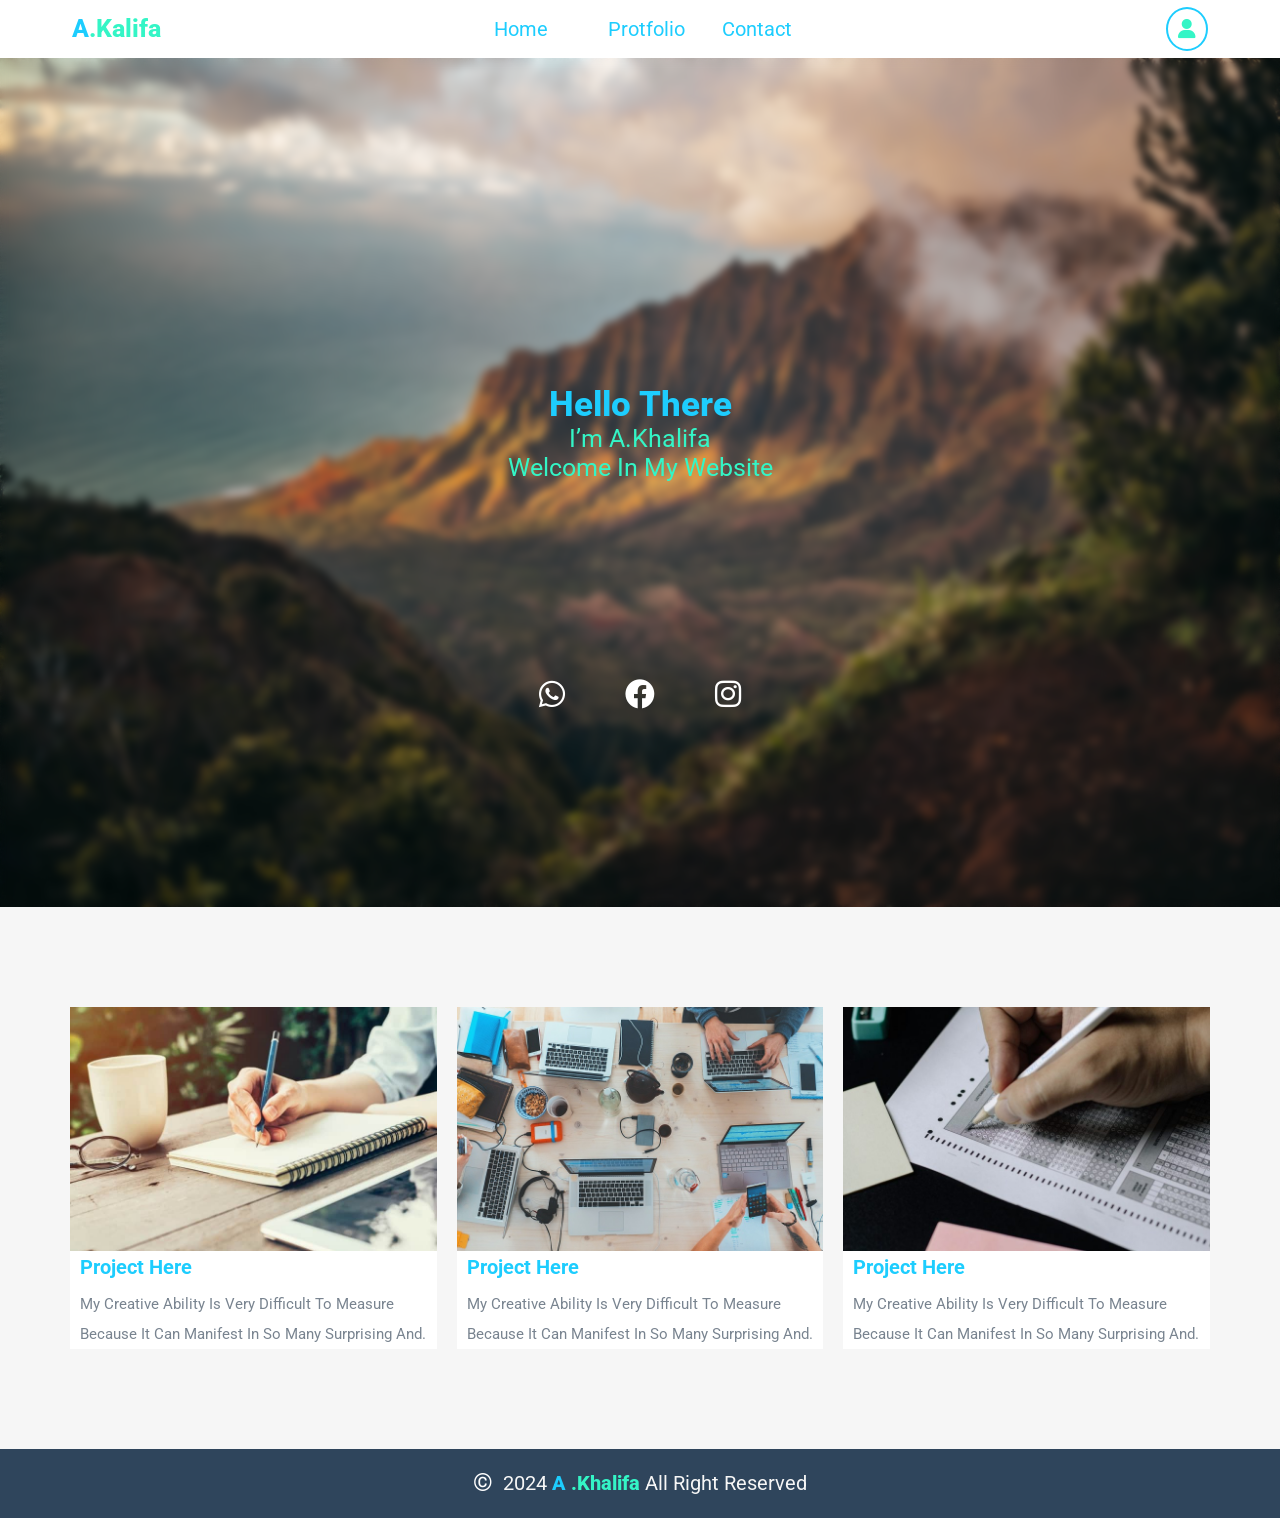
<file: index.html>
<!DOCTYPE html>
<html lang="en">
<head>
    <meta charset="UTF-8">
    <title>A.khalifa
    </title>
    <link rel="stylesheet" href="login.html">
    <link rel="stylesheet" href="sign-up.html">
    <link rel="stylesheet" href="css/style.css">
    <link rel="stylesheet" href="css/all.min.css">
    <link rel="stylesheet" href="css/normalize.css">
    <link rel="preconnect" href="https://fonts.googleapis.com">
    <link rel="preconnect" href="https://fonts.gstatic.com" crossorigin>
    <link href="https://fonts.googleapis.com/css2?family=Roboto:wght@300;400;500;900&display=swap" rel="stylesheet">    
</head>
<body>
        <div class="header">
            <div class="container">
                <div class="nav">
                    <div class="logo">
                        <a href="">
                            <span class="f-name">a</span>.kalifa
                        </a>
                    </div>
                    <div class="links">
                        <ul class="ul-links">
                            <li>
                                <a href="#intero">home</a>
                            </li>
                            <li>
                                <a href="#portfolio">protfolio</a>
                            </li>
                            <li>
                                <a href="#contact">contact</a>
                            </li>
                        </ul>
                    </div>
                    <div class="user">
                        <div class="hov-user">
                            <a href="">
                                <i class="fa-solid fa-user"></i>
                            </a>
                            <ul class="user-port">
                                <li>
                                    <a href="../html/login.html" class="login">login</a>
                                </li>
                                <li>
                                    <a href="../html/sign-up.html" class="sign-up ">sign up</a>
                                </li>
                            </ul>
                        </div>
                    </div>
                </div>
            </div>
        </div>
        <div class="intero" id="intero ">
            <div class="intero-cont">
                <p>
                    <span>hello there</span>
                    <br>
                    <span>i’m A.khalifa</span>
                    <br>
                    <span>welcome in my website</span>
                </p>
                <div class="account">
                        <a href="" class="whats-app">
                            <i class="fa-brands fa-whatsapp"></i>
                        </a>
                        <a href="" class="face-book">
                            <i class="fa-brands fa-facebook"></i>
                        </a>
                    <a href="" class="insta">
                        <i class="fa-brands fa-instagram"></i>
                    </a>
                </div>
            </div>
        </div>
        <div class="portfolio" id="portfolio">
            <div class="container">
                <div class="col-1">
                    <img src="../picture/portfolio-1.jpg" alt="">
                    <div class="text">
                            <h3>project here</h3>
                            <p>My creative ability is very difficult to measure because it can manifest in so many surprising and.</p>
                    </div>
                </div>
                <div class="col-2">
                    <img src="../picture/portfolio-2.jpg" alt="">
                    <div class="text">
                        <h3>project here</h3>
                        <p>My creative ability is very difficult to measure because it can manifest in so many surprising and.</p>
                    </div>
                </div>
                <div class="col-3">
                    <img src="../picture/portfolio-3.jpg" alt="">
                    <div class="text">
                        <h3>project here</h3>
                        <p>My creative ability is very difficult to measure because it can manifest in so many surprising and.</p>
                    </div>
                </div>
            </div>
        </div>
        <div class="footer">
            <p>&copy;</p>
            <p>2024 
                <span>a</span>
                <span>.khalifa</span>
                all right reserved</p>
        </div>
</body>
</html>
</file>
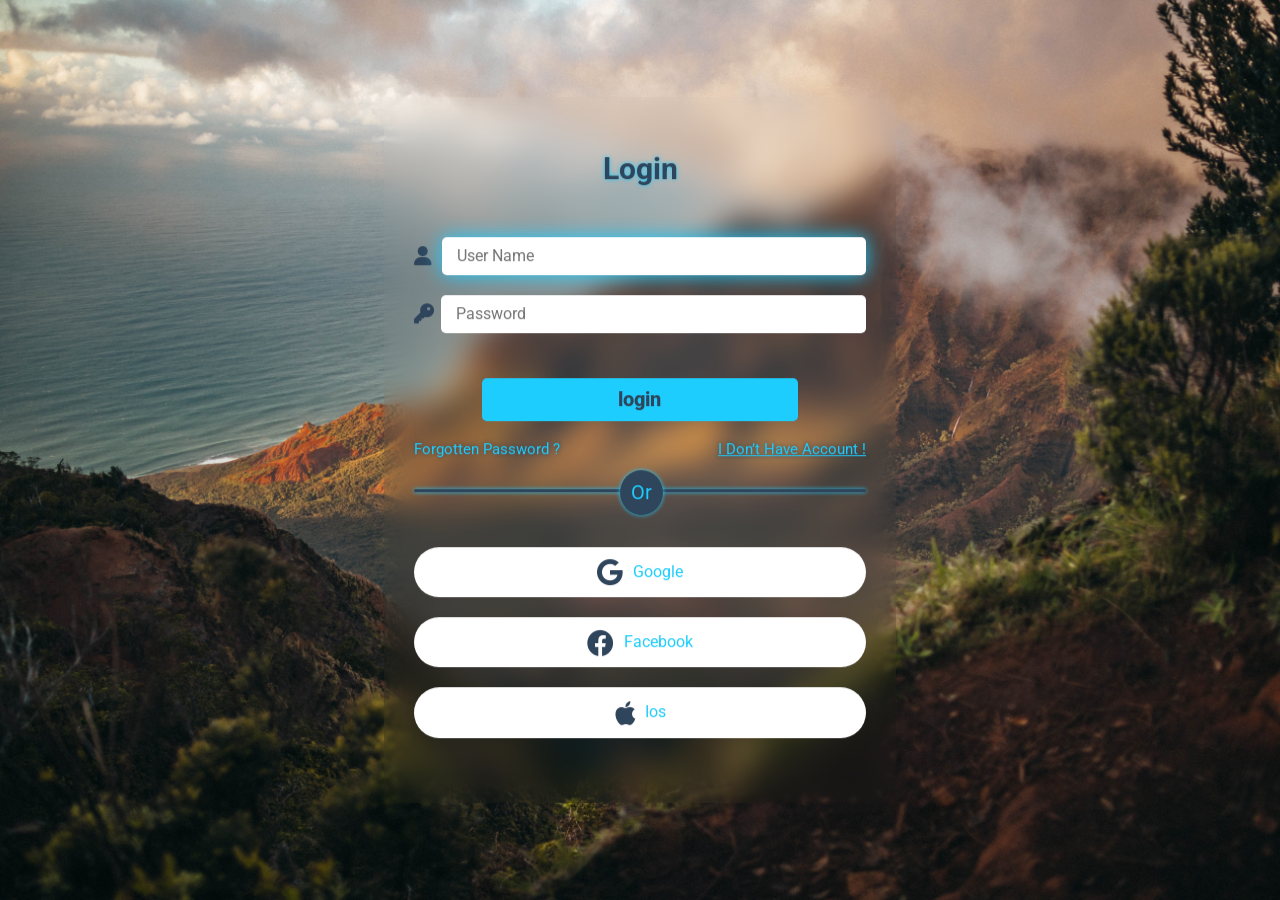
<file: login.html>
<!DOCTYPE html>
<html lang="en">
<head>
    <meta charset="UTF-8">
    <title>login</title>
    <link rel="stylesheet" href="index.html">
    <link rel="stylesheet" href="sign-up.html">
    <link rel="stylesheet" href="css/login-style.css">
    <link rel="stylesheet" href="css/all.min.css">
    <link rel="stylesheet" href="css/normalize.css">
    <link rel="preconnect" href="https://fonts.googleapis.com">
    <link rel="preconnect" href="https://fonts.gstatic.com" crossorigin>
    <link href="https://fonts.googleapis.com/css2?family=Roboto:wght@300;400;500;900&display=swap" rel="stylesheet">
</head>
<body>
    <div class="page-log">
        <form action="" class="login-form" id="login">
            <h3 class="head-login">
                login
            </h3>
            <div class="form-log">
                <div class="user-name">
                    <i class="fa-solid fa-user"></i>
                    <input type="text" autofocus placeholder="user name" required>
                </div>
                <div class="user-pass">
                    <i class="fa-solid fa-key"></i>
                    <input type="password" placeholder="password" required>
                </div>
                <div class="log-click">
                    <input type="submit" value="login">
                </div>
                <div class="forgot-pass">
                        <a href="">forgotten password ?</a>
                    <a href="../html/sign-up.html">i don’t have account !</a>
                </div>
                <div class="hr"></div>
                <div class="another-opp">
                    <div class="google-acc">
                        <a href="">
                            <i class="fa-brands fa-google"></i>
                            <p>google</p>
                        </a>
                    </div>
                    <div class="facebook-acc">
                        <a href="">
                            <i class="fa-brands fa-facebook"></i>
                            <p>facebook</p>
                        </a>
                    </div>
                    <div class="mac-acc">
                        <a href="">
                            <i class="fa-brands fa-apple"></i>
                            <p>ios</p>
                        </a>
                    </div>
                </div>
            </div>
        </form>  
    </div>
</body>
</html>
</file>
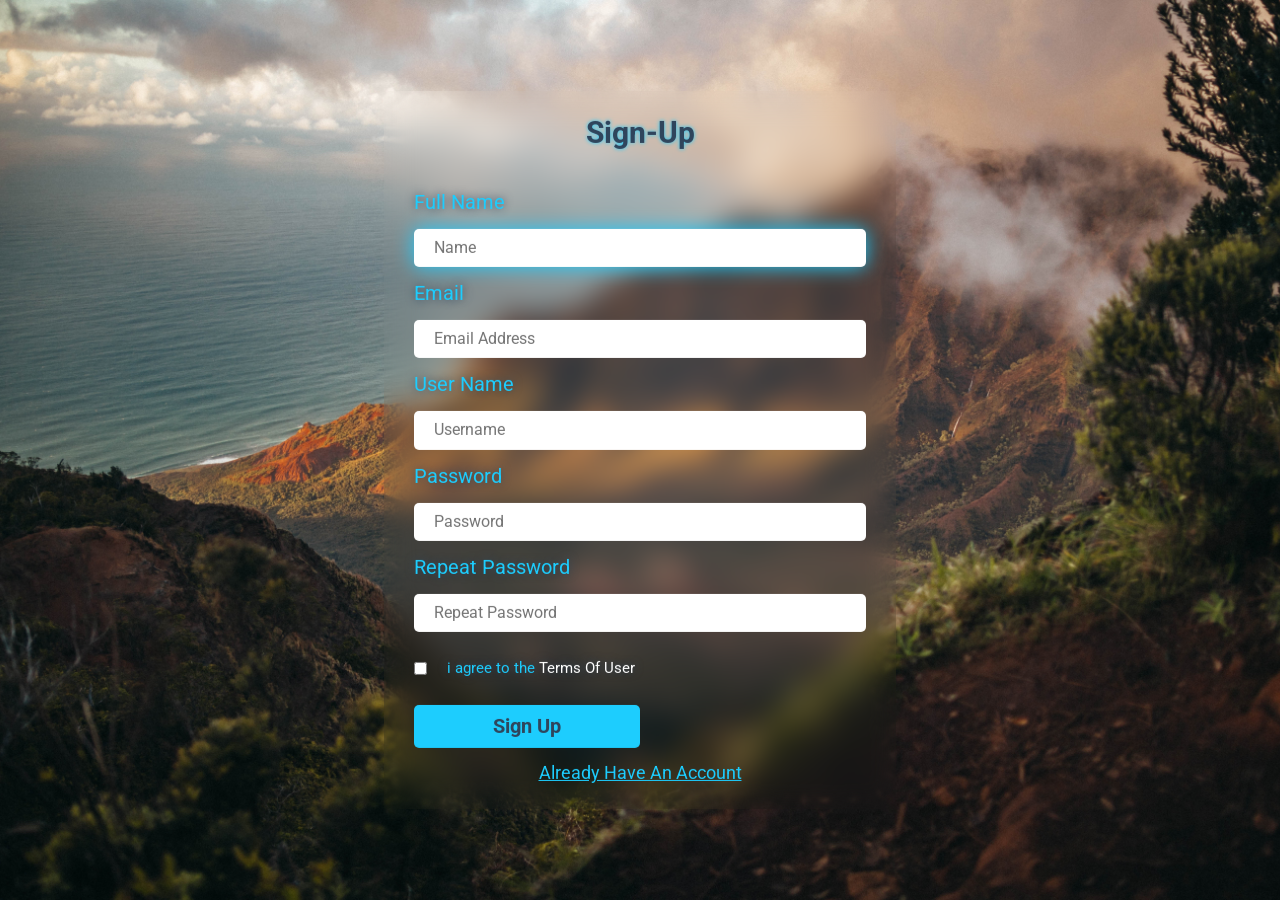
<file: sign-up.html>
<!DOCTYPE html>
<html lang="en">
<head>
    <meta charset="UTF-8">
    <title>Sign-Up</title>
    <link rel="stylesheet" href="index.html">
    <link rel="stylesheet" href="login.html">
    <link rel="stylesheet" href="css/all.min.css">
    <link rel="stylesheet" href="css/normalize.css">
    <link rel="stylesheet" href="css/sign-up.css">
    <link rel="preconnect" href="https://fonts.googleapis.com">
    <link rel="preconnect" href="https://fonts.gstatic.com" crossorigin>
    <link href="https://fonts.googleapis.com/css2?family=Roboto:wght@300;400;500;900&display=swap" rel="stylesheet">    
</head>
<body>
    <div class="signup-form">
        <h3>
            sign-up
        </h3>
        <form action="">
            <label for="name">full name</label>
            <input type="text" id="name" placeholder="name" autofocus required>
            <label for="email">email</label>
            <input type="email" name="" id="email" placeholder="email address" required>
            <label for="user">user name</label>
            <input type="text" name="" id="user" placeholder="username" required>
            <label for="pass">password</label>
            <input type="password" name="" id="pass" placeholder="password" required>
            <label for="repeat-pass">repeat password</label>
            <input type="password" name="" id="repeat-pass" placeholder="repeat password" required>
            <div class="terms-user">
                <input type="checkbox" name="" id="terms" required>
                <label for="terms">
                    i agree to the <a href="">terms of user</a>
                </label>
            </div>
            <input type="submit" value="sign up">
            <a href="../html/login.html" class="hav-acc">already have an account</a>
        </form>
    </div>
</body>
</html>
</file>
<file: css/style.css>
/*Star my web static style */
@import url('https://fonts.googleapis.com/css2?family=Roboto:wght@300;400;500;900&display=swap');

*{
    -webkit-box-sizing: border-box;
    -moz-box-sizing: border-box;
    box-sizing: border-box;
    margin: 0;
}

body{
    font-family: 'Roboto', sans-serif;
    text-transform: capitalize;
    background-color: white;
    margin: 0;
}

a{
    text-decoration: none;
}

p{
    margin: 0;
}

li{
    list-style: none;
}

:root{
    --main-color: #2F455C;
    --second--color: #1DCDFE;
    --three-color: #34F5C6;
    --four-color: #798490;
}

.container{
    padding: 5px 70px;
    margin: 0;
}
/*End my web static style */
/* Start nav styling */
.header{
    padding: 2px;
}
.nav{
    display: grid;
    grid-template-columns: repeat(3, 1fr);
    align-items: center;
    gap: 0 10px;
    font-size: 20px;
}
/* ............................................... */
/* start Logo styling */
.nav .logo{
    font-size: 25px;
    font-weight: 800;
}
.logo a{
    color: var(--three-color);
}
.nav .f-name{
    color: var(--second--color);
}
/* End Logo styling */
/* ................................................ */
/* Start link styling */
.nav .ul-links{
    display: grid;
    grid-template-columns: repeat(3, 1fr);
    gap: 0 10px;
}
.nav .ul-links li a{
    color: var(--second--color);
    transition: 0.5s;
}
.nav .ul-links li a:hover{
    color: var(--three-color);
}
/* End link styling */
/* ................................................ */
/* Start user stylling*/
.nav .user{
    display: flex;
    justify-content: end;
    position: relative;
}
.nav .user a{
    color: var(--three-color);
}
.nav .user a i{
    border: 2px solid var(--second--color);
    border-radius: 50%;
    padding: 10px;
}
.user .user-port{
    background-color: #f6f6f6a8;
    min-width: 130px;
    padding: 0;
    margin: 0;
    position: absolute;
    right: 0px;
    top: calc(100% + 20px);
    border-radius: 5px;
    display: none;
    z-index: 100;
}
.nav .hov-user:hover .user-port {
    display: block;
}
.user .user-port::before{
    content: "";
    position: absolute;
    top: -23px;
    right: 5px;
    border: 10px solid;
    border-color: transparent transparent #f6f6f6a8 transparent;
}
.user .user-port li{
    text-align: left;
}
.user .user-port li:first-child{
    border-bottom: #ddd 1px solid;
}
.user .user-port li a{
    display: block;
    color: #333;
    font-size: 18px;
    padding: 10px 15px;
    transition: 0.3s;
}
.user .user-port li a:hover{
    padding-left: 30px;
}
/* End user stylling*/
/* End nav styling */

/* start intero stylling */
.intero{
    height: calc(100vh - 51px);
    background-image: url(../picture/pexels-roberto-nickson-2559941.jpg);
    background-repeat: no-repeat;
    background-size: cover;
    background-position: center;
    position: relative;
    display: grid;
    transition: 0.5s;
}
.intero-cont{
    display: grid;
    grid-template-rows: repeat(2, 1fr);
    justify-content: center;
    align-items: center;
    z-index: 1;
}
.intero::before{
    content: "";
    width: 100%;
    height: 100%;
    background-color: transparent;
    backdrop-filter: blur(4px);
    position: absolute;
    top: 0;
    left: 0;
    z-index: 0;
}
.intero p{
    text-align: center;
    align-self: flex-end;
    z-index: 1;
}
.intero p span:first-child{
    font-weight: 800;
    font-size: 35px;
    color: var(--second--color);
}
.intero p span{
    font-size: 25px;
    color: var(--three-color);
}

.account{
    display: grid;
    grid-template-columns: repeat(3, 1fr);
    justify-content: center;

}
.account a{
    font-size: 30px;
    color: white;
    text-align: center;
}
/* End intero stylling */
/* ................................................ */
/* Start portfolio stylling */
.portfolio{
    background-color: #f6f6f6;
    transition: 0.5s;
}
.portfolio .container{
    display: grid;
    grid-template-columns: repeat(auto-fill, minmax(300px, 1fr));
    gap: 20px;
    padding-top: 100px;
    padding-bottom: 100px;
}
.portfolio .container > div{
    transition: 0.5s;
    background-color: white;
}
.portfolio .container img{
    max-width: 100%;
}
.text{
    padding: 0 10px;
}
.portfolio .container .text h3{
    font-size: 20px;
    color: var(--second--color);
}
.portfolio .container .text p{
    font-size: 15px;
    line-height: 2;
    color: var(--four-color);
    margin-top: 10px;
}
.portfolio .container .col-1:hover{
    scale: 1.1;
}
.portfolio .container .col-2:hover{
    scale: 1.1;
}
.portfolio .container .col-3:hover{
    scale: 1.1;
}
/* End portfolio stylling */
/* Start footer stylling */
.footer{
    padding: 20px;
    background-color: var(--main-color);
    font-size: 20px;
    display: flex;
    justify-content: center;
    align-items: center;
    color: #f6f6f6;
}
.footer p:first-child{
    font-size: 25px;
    color: white;
    margin-right: 10px;
}
.footer p span:first-child{
    color: var(--second--color);
    font-weight: 800;
}
.footer p span:last-child{
    color: var(--three-color);
    font-weight: 800;
}
/* End footer stylling */
</file>
<file: css/login-style.css>
/*Star my web static style */
@import url('https://fonts.googleapis.com/css2?family=Roboto:wght@300;400;500;900&display=swap');

*{
    -webkit-box-sizing: border-box;
    -moz-box-sizing: border-box;
    box-sizing: border-box;
}

body{
    font-family: 'Roboto', sans-serif;
    text-transform: capitalize;
    background-image: url(../picture/pexels-roberto-nickson-2559941.jpg);
    background-size: cover;
    background-position: center;
    background-repeat: no-repeat;
    height: calc(100vh);
}


:root{
    --main-color: #2F455C;
    --second--color: #1DCDFE;
    --three-color: #34F5C6;
    --four-color: #798490;
}

a{
    text-decoration: none;
    color: var(--second--color);
}

input{
    width: 100%;
    padding: 10px 15px;
    border: none;
    border-radius: 5px;
    outline: none;
    color: var(--main-color);
}

input:focus{
    box-shadow: 0 0 20px var(--second--color);
}

::placeholder{
    text-transform: capitalize;
}

i{
    font-size: 20px;
    color: var(--main-color);
    margin-right: 10px;
}
div{
    margin-bottom: 20px;
}
/*End my web static style */
.page-log{
    width: 40%;
    background-color: transparent;
    backdrop-filter: blur(15px);
    position: relative;
    top: 50%;
    left: 50%;
    transform: translate(-50% ,-50%);
    padding: 25px 30px;
}

.head-login{
    margin-bottom: 50px;
    text-align: center;
    font-size: 30px;
    color: var(--main-color);
    text-shadow: 0 0 4px var(--second--color);
}
.form-log{
    display: grid;
    
}
.user-name{
    display: flex;
    align-items: center;
    justify-content: space-between;
}

.user-pass{
    display: flex;
    align-items: center;
    justify-content: space-between;
}

.user-pass i{
    margin-right: 7px;
}

.log-click{
    grid-area: "button";
    display: flex;
    justify-content: center;
    margin-top: 25px;
}

.log-click input{
    width: 70%;
    background-color: var(--second--color);
    font-size: 20px;
    color: var(--main-color);
    font-weight: 800;
    cursor: pointer;
}

.forgot-pass{
    display: flex;
    justify-content: space-between;
    margin-bottom: 30px;
}

.forgot-pass input{
    padding: 0;
    margin: 0 10px 0 0;
    width: auto;
}

.forgot-pass a{
    font-size: 15px;
    text-shadow: 0 0 4px var(--main-color);
}

.forgot-pass a:last-child{
    text-decoration: underline;
}

.hr{
    grid-area: "hr";
    width: 100%;
    height: 3px;
    background-color: var(--main-color);
    box-shadow: 0 0 4px var(--second--color);
    border-radius: 5px;
    position: relative;
}

.hr::before{
    content: "or";
    padding: 10px;
    font-size: 20px;
    color: var(--second--color);
    text-align: center;
    background-color: var(--main-color);
    box-shadow: 0 0 4px var(--second--color);
    box-sizing: border-box;
    border: transparent 1px solid;
    border-radius: 50%;
    position: absolute;
    top: calc((100% - 40px) / 2);
    left: calc((100% - 40px) / 2);
}

.another-opp{
    width: 100%;
    margin-top: 35px;
    margin-bottom: 0;
}

.google-acc i ,
.facebook-acc i ,
.mac-acc i{
    font-size: 27px;
}

.google-acc a{
    display: flex;
    justify-content: center;
    align-items: center;
    background-color: white;
    border-radius: 50px;
}

.facebook-acc a{
    display: flex;
    justify-content: center;
    align-items: center;
    background-color: white;
    border-radius: 50px
}

.mac-acc a{
    display: flex;
    justify-content: center;
    align-items: center;
    background-color: white;
    border-radius: 50px
}
</file>
<file: css/sign-up.css>
/*Star my web static style */
@import url('https://fonts.googleapis.com/css2?family=Roboto:wght@300;400;500;900&display=swap');

*{
    -webkit-box-sizing: border-box;
    -moz-box-sizing: border-box;
    box-sizing: border-box;
}

body{
    font-family: 'Roboto', sans-serif;
    text-transform: capitalize;
    background-image: url(../picture/pexels-roberto-nickson-2559941.jpg);
    background-size: cover;
    background-position: center;
    background-repeat: no-repeat;
    height: calc(100vh);
}


:root{
    --main-color: #2F455C;
    --second--color: #1DCDFE;
    --three-color: #34F5C6;
    --four-color: #798490;
}

a{
    text-decoration: none;
    color: var(--second--color);
}

input{
    width: 100%;
    padding: 10px 20px;
    border: none;
    border-radius: 5px;
    outline: none;
    text-transform: capitalize;
    margin-top: 15px;
    margin-bottom: 15px;
    color: var(--main-color);
}

input:focus{
    box-shadow: 0 0 20px var(--second--color);
}


label{
    color: var(--second--color);
    text-shadow: 0 0 10px var(--main-color);
    font-weight: normal;
    font-size: 20px;
}

::placeholder{
    text-transform: capitalize;
}

/*End my web static style */
.signup-form{
    width: 40%;
    background-color: transparent;
    backdrop-filter: blur(15px);
    position: relative;
    top: 50%;
    left: 50%;
    transform: translate(-50% ,-50%);
    padding: 25px 30px;
}
h3{
    margin-top: 0;
    margin-bottom: 40px;
    font-size: 30px;
    color: var(--main-color);
    text-shadow: 0 0 4px var(--second--color);
    text-align: center;
}

.terms-user{
    display: flex;
    align-items: center;
}
.terms-user input{
    width: auto;
    margin-right: 20px;
}

.terms-user label{
    font-size: 15px;
    text-transform:lowercase;
}

.terms-user label a{
    color: white;
    text-transform: capitalize;
}

input[type="submit"]{
    width: 50%;
    background-color: var(--second--color);
    font-size: 20px;
    font-weight: bold;
    cursor: pointer;
}
.hav-acc{
    font-size: 18px;
    text-decoration: underline;
    display: flex;
    justify-content: center;
}
</file>
